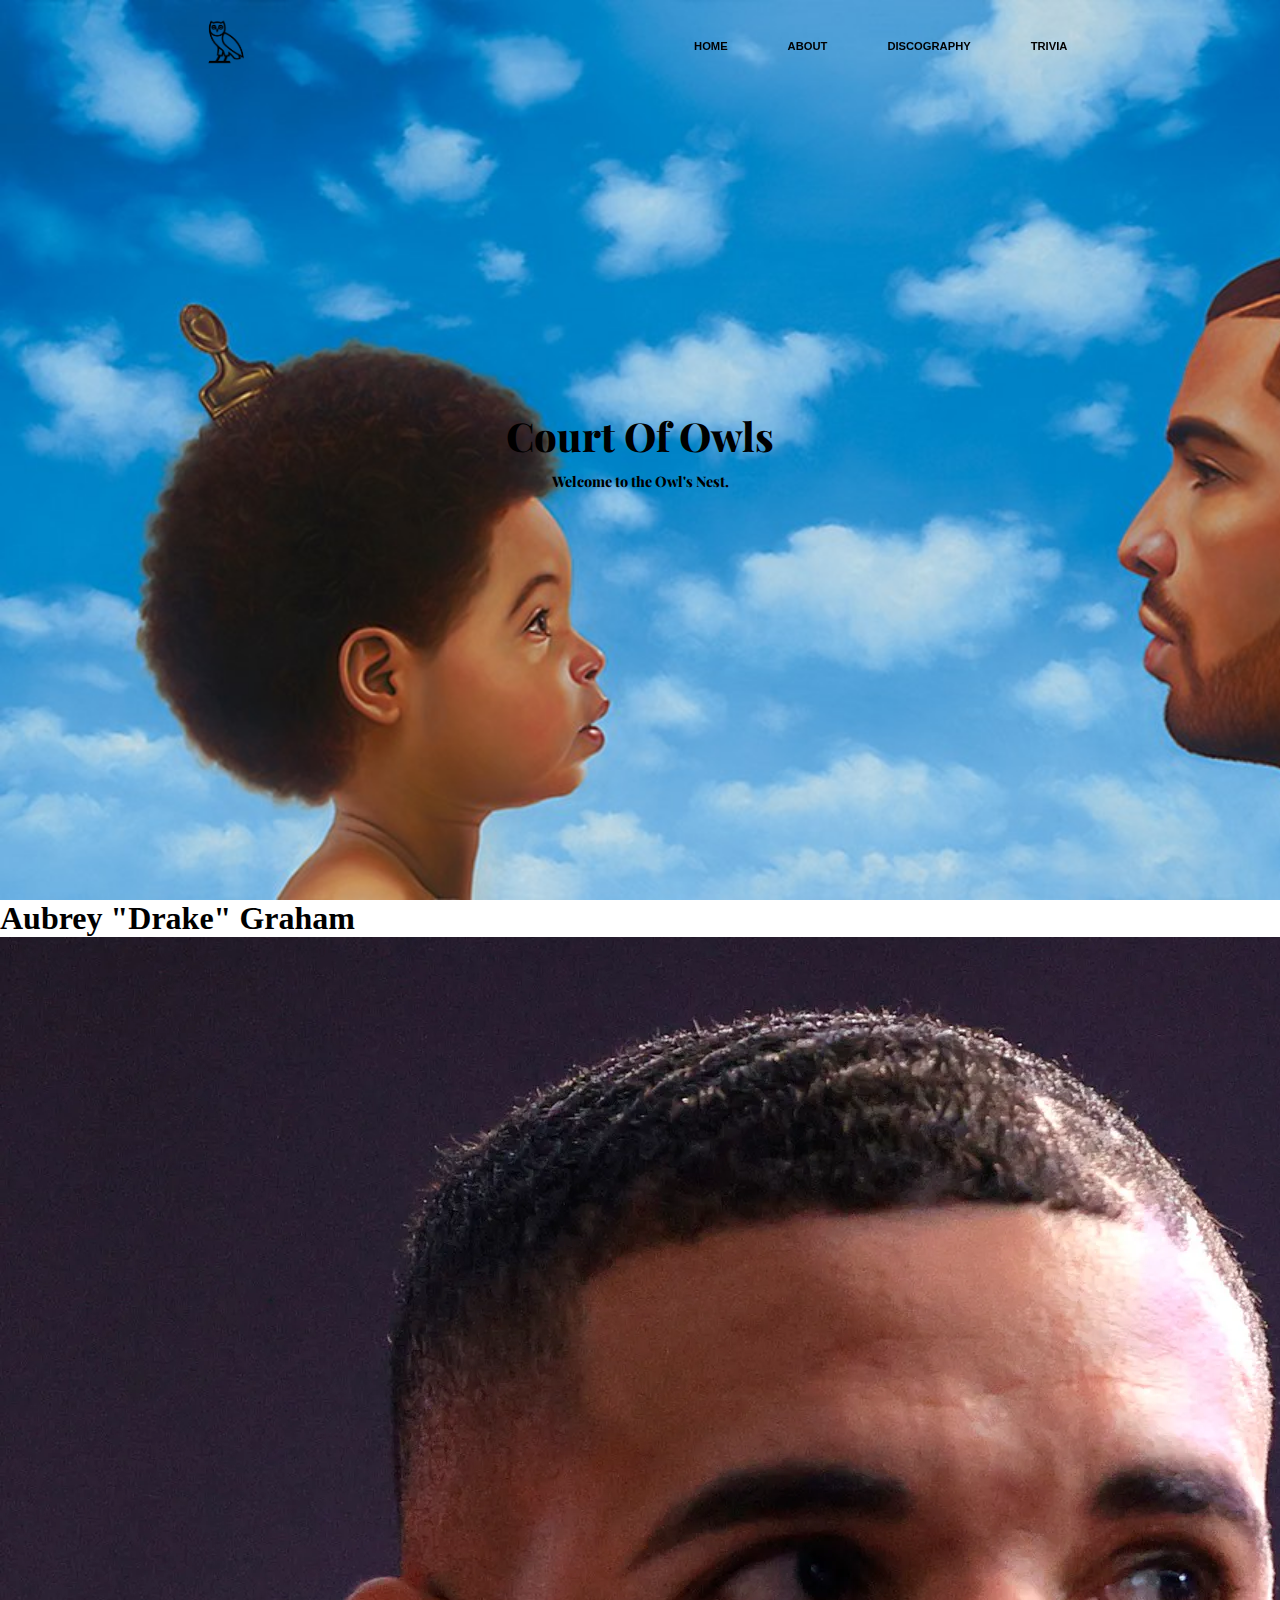
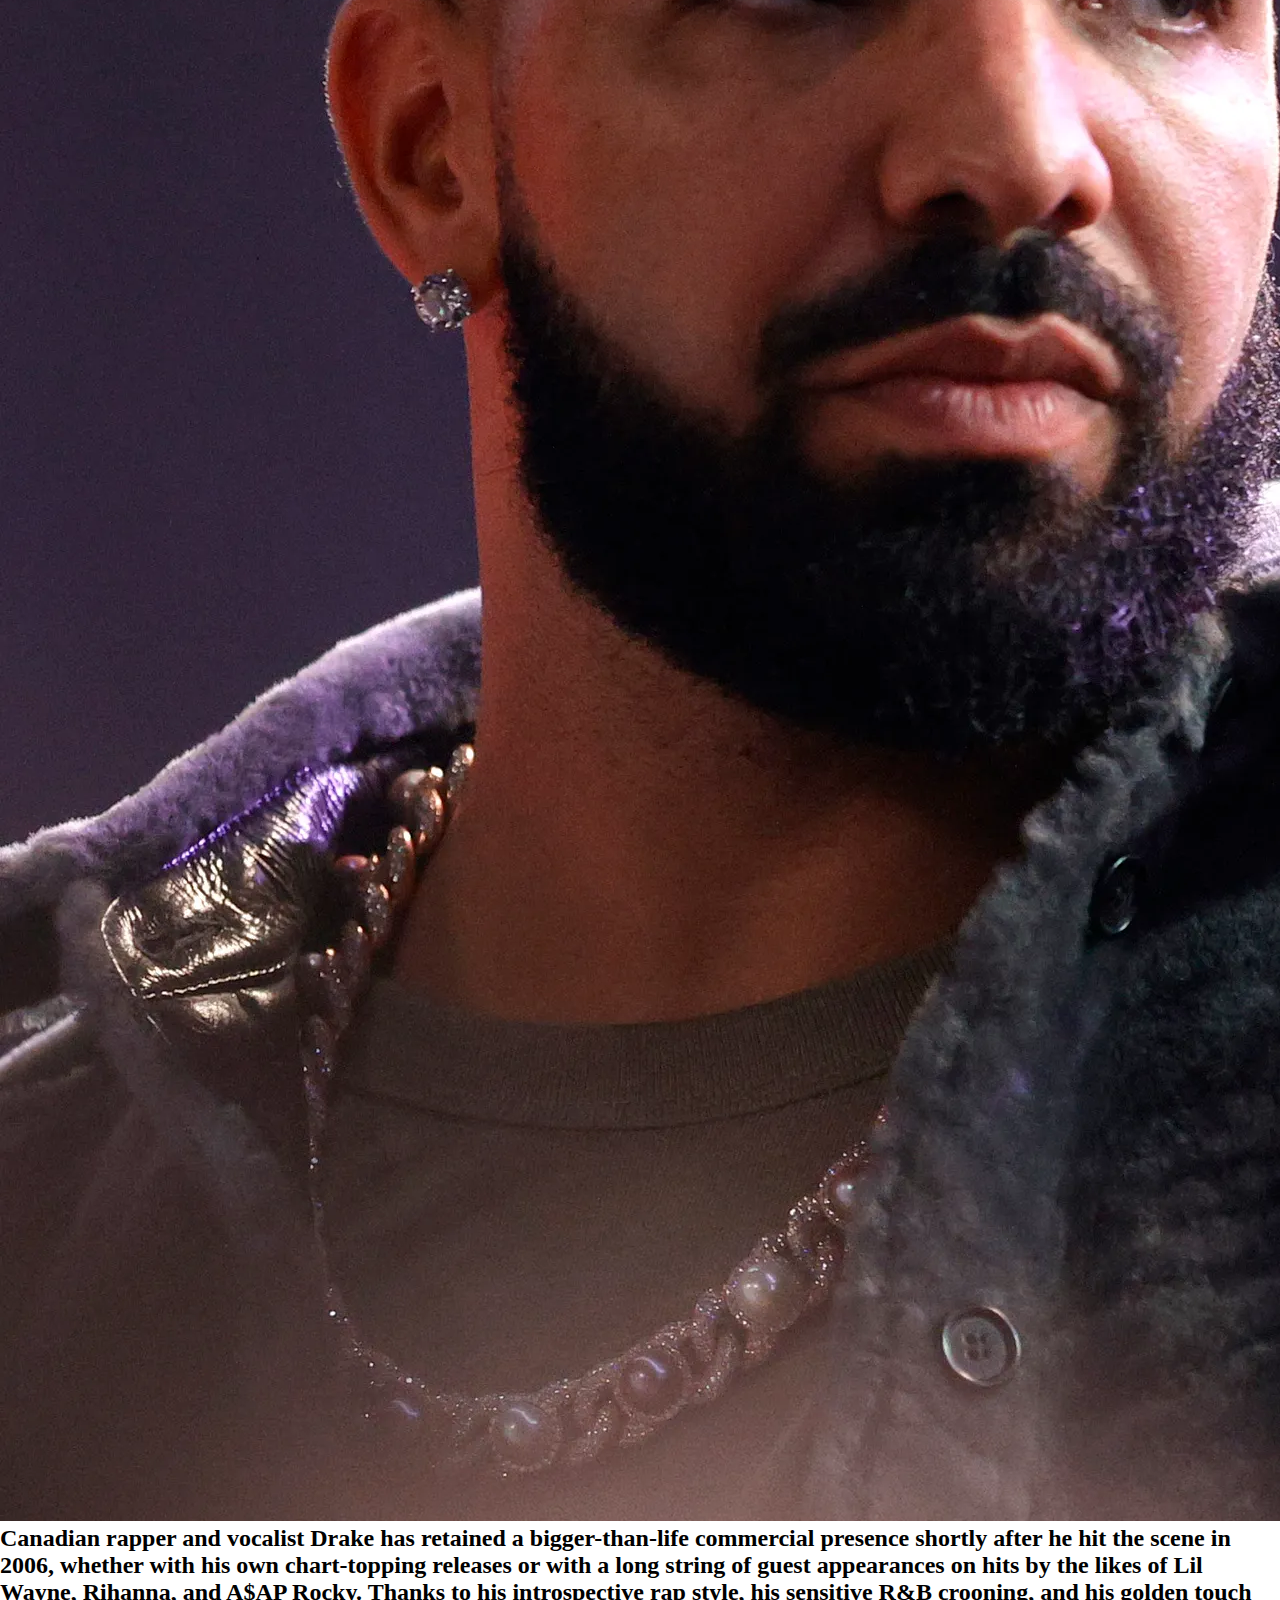
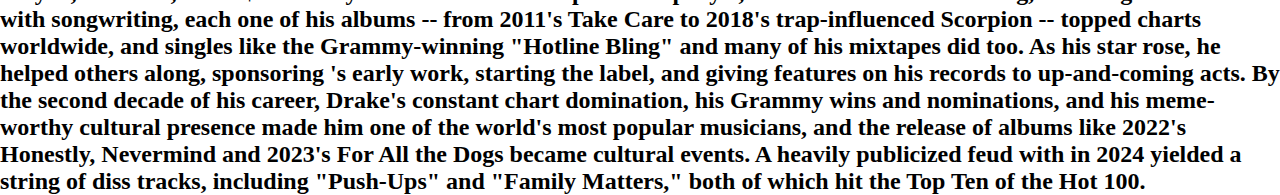
<file: index.html>
<!DOCTYPE html>
<html>
  <head>
    <meta charset="UTF-8" />
    <meta name="viewport" content="width=device-width, initial-scale=1.0" />
    <title>Home | Court of Owls</title>
    <link rel="stylesheet" href="styles.css" text="text/css" />
    <link />

    <link rel="preconnect" href="https://fonts.googleapis.com" />
    <link rel="preconnect" href="https://fonts.gstatic.com" crossorigin />
    <link
      href="https://fonts.googleapis.com/css2?family=Playfair+Display:ital,wght@0,400..900;1,400..900&display=swap"
      rel="stylesheet"
    />
    <link
      href="https://fonts.cdnfonts.com/css/helvetica-neue-55"
      rel="stylesheet"
    />
  </head>
  <body>
    <div class="home-nav-ctr">
      <nav>
        <div class="nav-logo-ctr">
          <img class="nav-logo" src="./assets/logo2.png" /><img />
        </div>

        <div class="nav-links-ctr">
          <ul class="nav-links">
            <li>
              <a href="./index.html">
                <button class="nav-btn" id="btn-1">Home</button>
              </a>
            </li>
            <li>
              <a href="./about.html">
                <button class="nav-btn" id="btn-2">About</button>
              </a>
            </li>
            <li>
              <a href="">
                <button class="nav-btn" id="btn-3">Discography</button>
              </a>
            </li>
            <li>
              <a href="">
                <button class="nav-btn" id="btn-4">Trivia</button>
              </a>
            </li>
          </ul>
        </div>
        <div class="nav-lines-ctr">
          <div id="line-1" class="line-1"></div>
          <div id="line-2" class="line-2"></div>
          <div id="line-3" class="line-3"></div>
        </div>
      </nav>

      <div class="home-ctr">
        <h1 class="home-title">Court Of Owls</h1>
        <h4 class="home-subtitle">Welcome to the Owl's Nest.</h4>
      </div>
    </div>
    <div class="about-nav-ctr"></div>
    <div class="about-ctr">
      <div class="about-title-ctr">
        <h1 class="about-title">Aubrey "Drake" Graham</h1>
      </div>
      <div class="about-info">
        <div class="about-img-ctr">
          <img class="about-img" src="./assets/about-photo.webp" alt="" />
        </div>
        <div class="about-caption-ctr">
          <h2 class="about-caption">
            Canadian rapper and vocalist Drake has retained a bigger-than-life
            commercial presence shortly after he hit the scene in 2006, whether
            with his own chart-topping releases or with a long string of guest
            appearances on hits by the likes of Lil Wayne, Rihanna, and A$AP
            Rocky. Thanks to his introspective rap style, his sensitive R&B
            crooning, and his golden touch with songwriting, each one of his
            albums -- from 2011's Take Care to 2018's trap-influenced Scorpion
            -- topped charts worldwide, and singles like the Grammy-winning
            "Hotline Bling" and many of his mixtapes did too. As his star rose,
            he helped others along, sponsoring 's early work, starting the
            label, and giving features on his records to up-and-coming acts. By
            the second decade of his career, Drake's constant chart domination,
            his Grammy wins and nominations, and his meme-worthy cultural
            presence made him one of the world's most popular musicians, and the
            release of albums like 2022's Honestly, Nevermind and 2023's For All
            the Dogs became cultural events. A heavily publicized feud with in
            2024 yielded a string of diss tracks, including "Push-Ups" and
            "Family Matters," both of which hit the Top Ten of the Hot 100.
          </h2>
        </div>
      </div>
    </div>
    <script src="app.js"></script>
  </body>
</html>
</file>
<file: styles.css>
* {
  margin: 0;
  padding: 0;
  box-sizing: border-box;
}

body {
  overflow-x: hidden;
}

.home-nav-ctr {
  background-image: url("./assets/bg-1.jpg");
  width: 100%;
  height: 100vh;
  position: relative;
  background-size: cover;
}

nav {
  display: flex;
  justify-content: space-around;
  align-items: center;
  min-height: 10vh;
  position: fixed;
  width: 100%;
  /* opacity: 0.5; */
}

.nav-logo {
  height: 60px;
  width: auto;
}

.nav-links {
  display: flex;
  justify-content: space-around;
  width: 60%;
}

.nav-links li {
  list-style: none;
  cursor: pointer;
}

.nav-links a {
  text-decoration: none;
  letter-spacing: 2px;
  color: black;
  padding: 6px 15px;
  margin-left: 30px;
  
}

.nav-lines-ctr {
  display: none;
  cursor: pointer;
}

.nav-lines-ctr div {
  width: 30px;
  height: 3px;
  background-color: black;
  margin: 5px;
}

/* From Uiverse.io by WhiteNervosa */ 
.nav-btn {
  font-size: 0.7rem;
  font-family: 'Helvetica Neue', sans-serif;
  font-weight: bold;
  color: black;
  cursor: pointer;
  position: relative;
  border: none;
  background: none;
  text-transform: uppercase;
  transition-timing-function: cubic-bezier(0.25, 0.8, 0.25, 1);
  transition-duration: 400ms;
  transition-property: color;
}

.nav-btn:focus,
.nav-btn:hover {
  color: black;
}

.nav-btn:focus:after,
.nav-btn:hover:after {
  width: 100%;
  left: 0%;
}

.nav-btn:after {
  content: "";
  pointer-events: none;
  bottom: -2px;
  left: 50%;
  position: absolute;
  width: 0%;
  height: 2px;
  background-color: black;
  transition-timing-function: cubic-bezier(0.25, 0.8, 0.25, 1);
  transition-duration: 400ms;
  transition-property: width, left;
}

.home-ctr {
  display: flex;
  height: 100vh;
  /* background-color: brown; */
  text-align: center;
  flex-direction: column;
  align-items: center;
  justify-content: center;
}

.home-title {
  font-size: 2.5rem;
  /* font-family: 'Helvetica Neue', sans-serif; */
  margin-bottom: 0.75vw;
  font-family: "Playfair Display", serif;
  font-optical-sizing: auto;
  font-weight: 800;
  font-style: normal;
}

.home-subtitle {
  font-size: 0.9rem;
  font-family: "Playfair Display", serif;
  font-optical-sizing: auto;
  font-weight: 800;
  font-style: normal;
}







@media screen and (max-width:800px) {
  body {
      overflow-x: hidden;
  }

  /*
  
  NAVBAR
  (MAX-WIDTH:770PX)
  
  */

  .nav-links {
      position: absolute;
      z-index: 6;
      right: 0px;
      height: 90vh;
      top: 10vh;
      display: flex;
      color: grey;
      background-color: white;
      flex-direction: column;
      align-items: center;
      width: 100%;
      transform: translateX(100%);
      transition: transform 0.5s ease-in;
  }

  .nav-links li {
      opacity: 0;
      color: black;
  }

  .nav-links a {
      color: black;
  }

  .nav-lines-ctr {
      display: block;
  }

}


.nav-active { /* Translating the nav-links */
  transform: translateX(0%);
}

@keyframes navLinkFade { /* Nav-links animation, JS property */
  from { /* Start */
      opacity: 0;
      transform: translateX(50px);
  }

  to { /* End */
      opacity: 1;
      transform: translateX(0px);
  }
}
</file>
